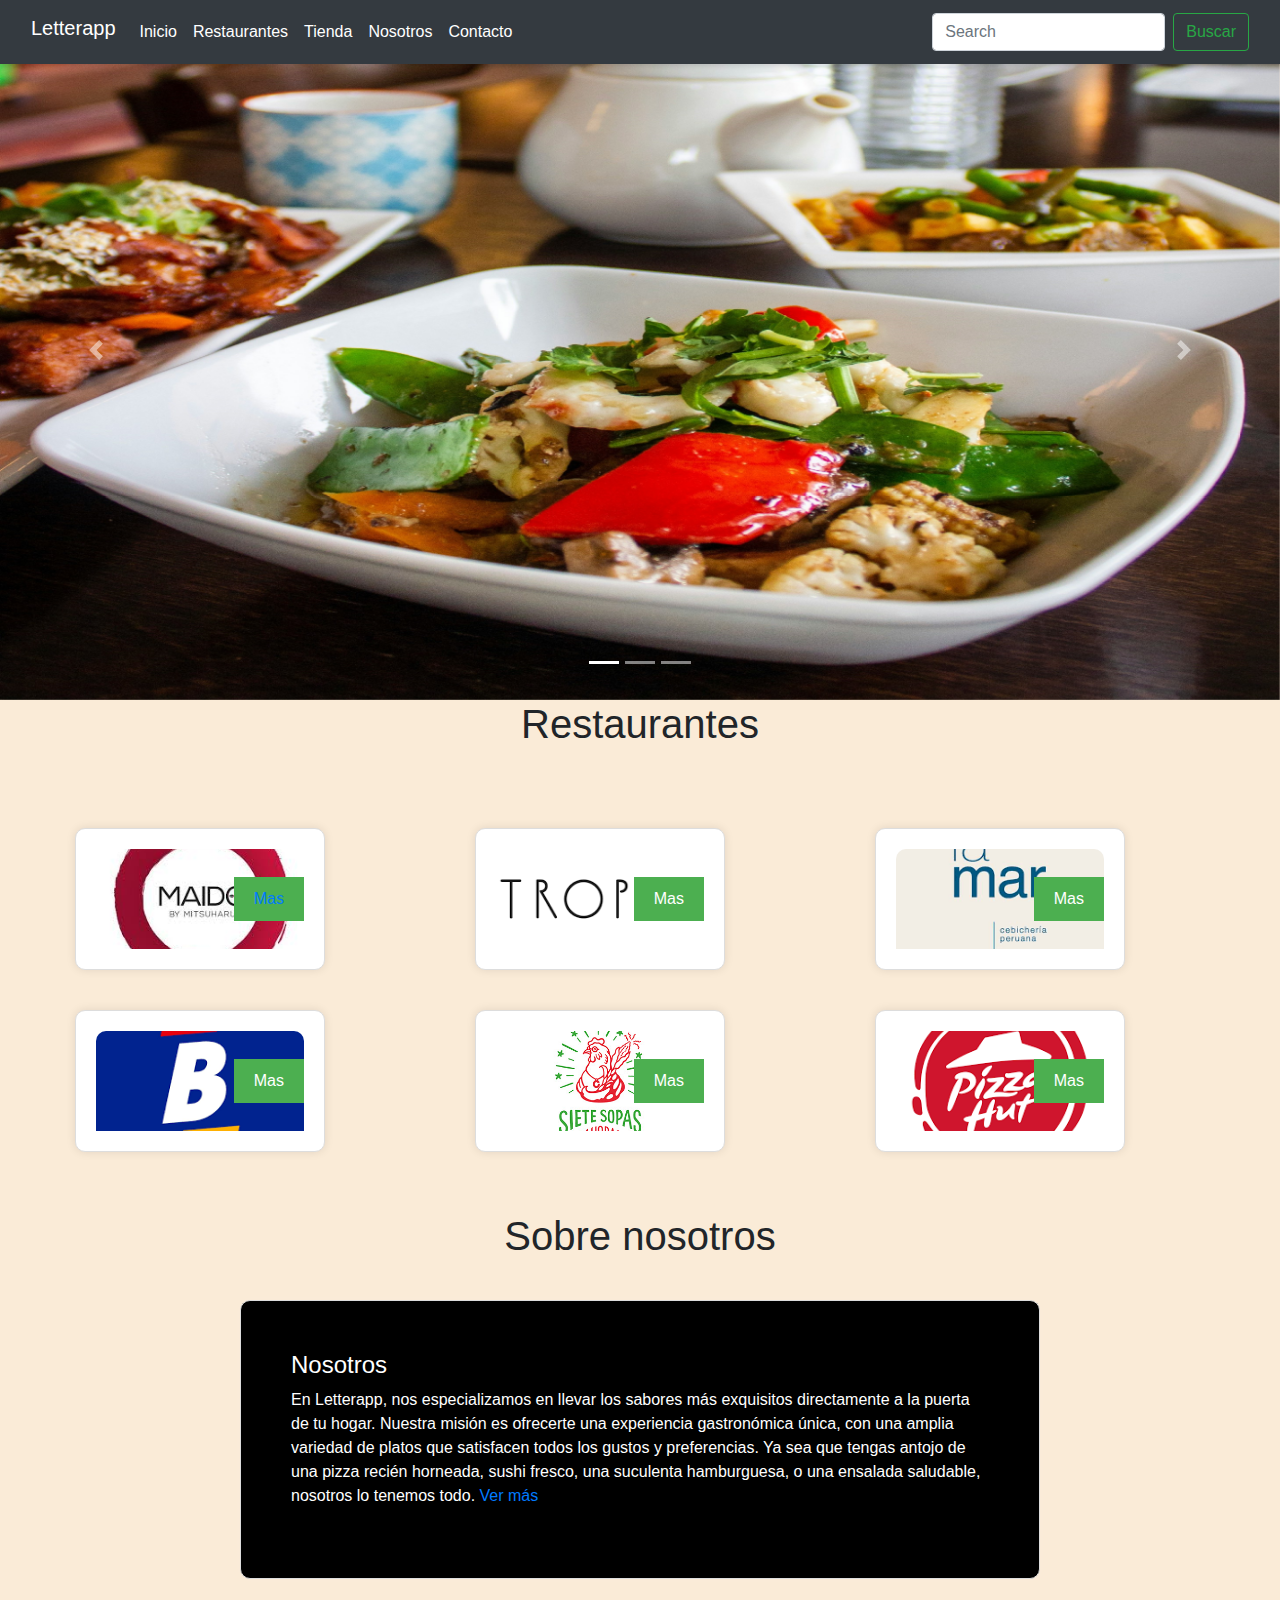
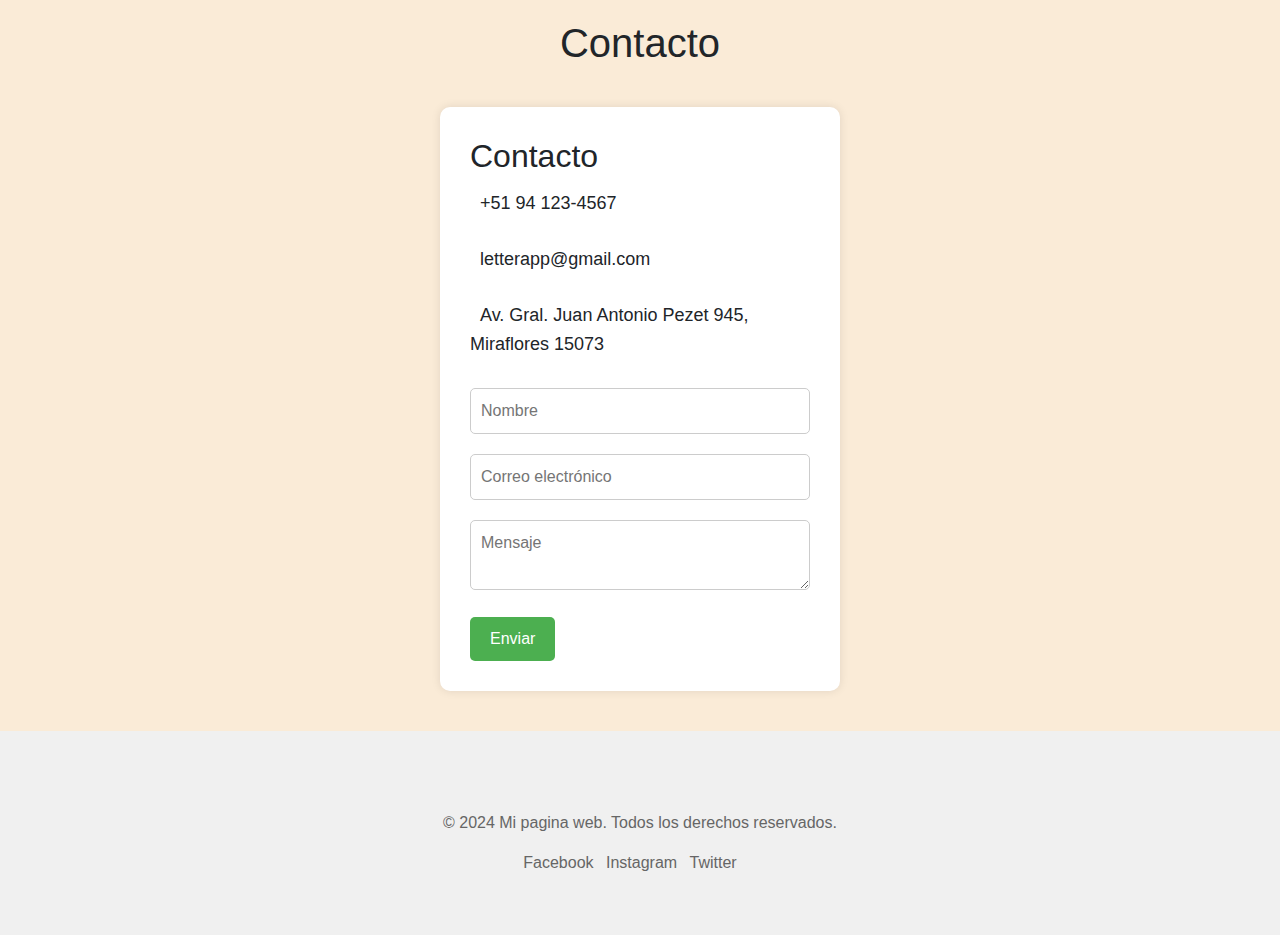
<file: leterap yp/index.html>
<!DOCTYPE html>
<html lang="en">

<head>
    <meta charset="UTF-8">
    <meta name="viewport" content="width=device-width, initial-scale=1.0">
    <link href="https://cdn.jsdelivr.net/npm/bootstrap@5.3.3/dist/css/bootstrap.min.css" rel="stylesheet"
        integrity="sha384-QWTKZyjpPEjISv5WaRU9OFeRpok6YctnYmDr5pNlyT2bRjXh0JMhjY6hW+ALEwIH" crossorigin="anonymous">
    <link rel="stylesheet" href="https://maxcdn.bootstrapcdn.com/bootstrap/4.0.0/css/bootstrap.min.css">
    <title>Letterapp</title>
    <link rel="stylesheet" href="styles/styles.css">
    <link rel="icon" type="image/x-icon" href="favicon (1).ico">
</head>

<body style="background-color: #faebd7;">

<header class="sticky-header">
      <nav class="navbar navbar-expand-lg bg-dark">
        <div class="container-fluid">
          <h1 class="navbar-brand  text-white" href="#">Letterapp</h1>
          <button class="navbar-toggler" type="button" data-bs-toggle="collapse" data-bs-target="#navbarSupportedContent" aria-controls="navbarSupportedContent" aria-expanded="false" aria-label="Toggle navigation">
            <span class="navbar-toggler-icon text-white"></span>
          </button>
          <div class="collapse navbar-collapse" id="navbarSupportedContent">
            <ul class="navbar-nav me-auto mb-2 mb-lg-0 text-white">
              <li class="nav-item">
                <a class="nav-link active  text-white" aria-current="page" href="#">Inicio</a>
              </li>
              <li class="nav-item">
                <a class="nav-link active  text-white" aria-current="page" href="#Compras">Restaurantes</a>
              </li>
              <li class="nav-item">
                <a class="nav-link active  text-white" aria-current="page" href="tienda.html">Tienda</a>
              </li>
              <li class="nav-item">
                <a class="nav-link active  text-white" aria-current="page" href="#Sobre-nosotros">Nosotros</a>
              </li>
              <li class="nav-item">
                <a class="nav-link active  text-white" aria-current="page" href="#contacto">Contacto</a>
              </li>
            </ul>
            <form class="d-flex" role="search">
              <input class="form-control me-2" type="search" placeholder="Search" aria-label="Search">
              <button class="btn btn-outline-success" type="submit">Buscar</button>
            </form>
          </div>
        </div>
      </nav>
</header>

    <!--carrusel-->
<div id="carouselExampleIndicators" class="carousel slide">
      <div class="carousel-indicators">
        <button type="button" data-bs-target="#carouselExampleIndicators" data-bs-slide-to="0" class="active" aria-current="true" aria-label="Slide 1"></button>
        <button type="button" data-bs-target="#carouselExampleIndicators" data-bs-slide-to="1" aria-label="Slide 2"></button>
        <button type="button" data-bs-target="#carouselExampleIndicators" data-bs-slide-to="2" aria-label="Slide 3"></button>
      </div>
      <div class="carousel-inner">
        <div class="carousel-item active">
          <img src="imagenes/portada_imagen3.jpg" class="d-block w-100" alt="..." width="500px" height="700px">
        </div>
        <div class="carousel-item">
          <img src="imagenes/portada_imagen1.jpg" class="d-block w-100" alt="..." width="500px" height="700px">
        </div>
        <div class="carousel-item">
          <img src="imagenes/portada_imagen3.jpg" class="d-block w-100" alt="..." width="500px" height="700px">
        </div>
      </div>
      <button class="carousel-control-prev" type="button" data-bs-target="#carouselExampleIndicators" data-bs-slide="prev">
        <span class="carousel-control-prev-icon" aria-hidden="true"></span>
        <span class="visually-hidden">Previous</span>
      </button>
      <button class="carousel-control-next" type="button" data-bs-target="#carouselExampleIndicators" data-bs-slide="next">
        <span class="carousel-control-next-icon" aria-hidden="true"></span>
        <span class="visually-hidden">Next</span>
      </button>
    </div>

    <div class="compras">
        <h1 id="Compras" class="button-h1">Restaurantes</a></h1>
</div>

    <!--tarjetas de comida-->
<div class="container">
        <div class="row">
          <div class="col-md-4 col-sm-6 col-xs-12">
            <div class="card">
              <img src="imagenes/maido.jpeg" alt="Logo Tienda 1">
              <button class="btn-arrow">
                <a href="compra.html">Mas</a>
              </button>
            </div>
          </div>
          <div class="col-md-4 col-sm-6 col-xs-12">
            <div class="card">
              <img src="imagenes/troppo.png" alt="Logo Tienda 2">
              <button class="btn-arrow">
                <i class="fas fa-chevron-right"></i>
                Mas
              </button>
            </div>
          </div>
          <div class="col-md-4 col-sm-6 col-xs-12">
            <div class="card">
              <img src="imagenes/la mar.png" alt="Logo Tienda 3">
              <button class="btn-arrow">
                <i class="fas fa-chevron-right"></i>
                Mas
              </button>
            </div>
          </div>
          <div class="col-md-4 col-sm-6 col-xs-12">
            <div class="card">
              <img src="imagenes/bembos.png" alt="Logo Tienda 4">
              <button class="btn-arrow">
                <i class="fas fa-chevron-right"></i>
                Mas
              </button>
            </div>
          </div>
          <div class="col-md-4 col-sm-6 col-xs-12">
            <div class="card">
              <img src="imagenes/siete sopas.jpg" alt="Logo Tienda 5">
              <button class="btn-arrow">
                <i class="fas fa-chevron-right"></i>
                Mas
              </button>
            </div>
          </div>
          <div class="col-md-4 col-sm-6 col-xs-12">
            <div class="card">
              <img src="imagenes/pizza hut.png" alt="Logo Tienda 6">
              <button class="btn-arrow">
                <i class="fas fa-chevron-right"></i>
                Mas
              </button>
            </div>
          </div>
        </div>
</div>

<h1 id="Sobre-nosotros">Sobre nosotros</h1>

<div class="about-card">
        <div class="about-card-body">
            <h2>Nosotros</h2>
            <p>En Letterapp, nos especializamos en llevar los sabores más exquisitos directamente a la
                puerta de tu hogar. Nuestra misión es ofrecerte una experiencia gastronómica única, con una amplia
                variedad de platos que satisfacen todos los gustos y preferencias. Ya sea que tengas antojo de una pizza
                recién horneada, sushi fresco, una suculenta hamburguesa, o una ensalada saludable, nosotros lo tenemos
                todo. <a href="sobremas.html">Ver más</a></p>
        </div>
</div>




<h1 id="contacto">Contacto</h1>

<div class="contact-card">
        <h2>Contacto</h2>
        <ul>
            <li>
                <i class="fas fa-phone"></i>
                <span>+51 94 123-4567</span>
            </li>
            <li>
                <i class="fas fa-envelope"></i>
                <span>letterapp@gmail.com</span>
            </li>
            <li>
                <i class="fas fa-map-marker-alt"></i>
                <span>Av. Gral. Juan Antonio Pezet 945, Miraflores 15073</span>
            </li>
        </ul>
        <form>
            <input type="text" placeholder="Nombre">
            <input type="email" placeholder="Correo electrónico">
            <textarea placeholder="Mensaje"></textarea>
            <button>Enviar</button>
        </form>
</div>

    <!-- Pie de página -->
<footer class="footer">
        <div class="container">
            <div class="row">
                <div class="col-md-12">
                    <p>&copy; 2024 Mi pagina web. Todos los derechos reservados.</p>
                    <ul class="list-inline">
                        <li class="list-inline-item"><a href="#" target="_blank">Facebook</a></li>
                        <li class="list-inline-item"><a href="#" target="_blank">Instagram</a></li>
                        <li class="list-inline-item"><a href="#" target="_blank">Twitter</a></li>
                    </ul>
                </div>
            </div>
        </div>
</footer>

    <script src="https://maxcdn.bootstrapcdn.com/bootstrap/4.0.0/js/bootstrap.min.js"></script>
    <script src="https://cdn.jsdelivr.net/npm/bootstrap@5.3.3/dist/js/bootstrap.bundle.min.js"
        integrity="sha384-YvpcrYf0tY3lHB60NNkmXc5s9fDVZLESaAA55NDzOxhy9GkcIdslK1eN7N6jIeHz"
        crossorigin="anonymous"></script>
</body>

</html>
</file>
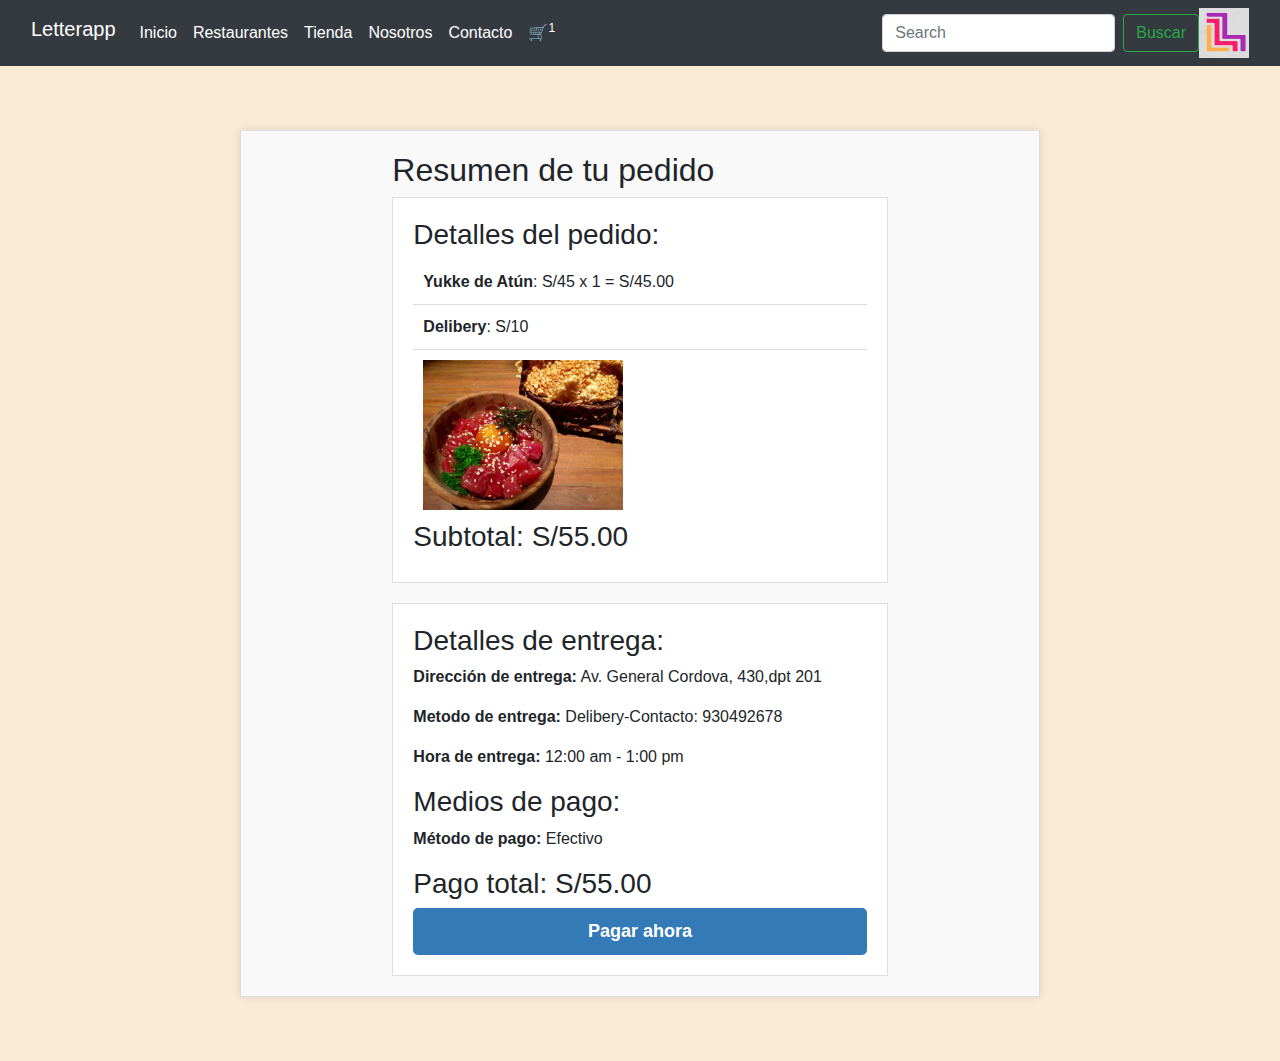
<file: leterap yp/carrito.html>
<!DOCTYPE html>
<html lang="en">
<head>
    <meta charset="UTF-8">
    <meta name="viewport" content="width=device-width, initial-scale=1.0">
    <title>Letterapp</title>
    <link href="https://cdn.jsdelivr.net/npm/bootstrap@5.3.3/dist/css/bootstrap.min.css" rel="stylesheet"
        integrity="sha384-QWTKZyjpPEjISv5WaRU9OFeRpok6YctnYmDr5pNlyT2bRjXh0JMhjY6hW+ALEwIH" crossorigin="anonymous">
    <link rel="stylesheet" href="https://maxcdn.bootstrapcdn.com/bootstrap/4.0.0/css/bootstrap.min.css">
    <link rel="stylesheet" href="styles/styles.css">
</head>
<body>
    <header>
        <nav class="navbar navbar-expand-lg bg-dark">
          <div class="container-fluid">
            <h1 class="navbar-brand  text-white" href="#">Letterapp</h1>
            <button class="navbar-toggler" type="button" data-bs-toggle="collapse" data-bs-target="#navbarSupportedContent" aria-controls="navbarSupportedContent" aria-expanded="false" aria-label="Toggle navigation">
              <span class="navbar-toggler-icon"></span>
            </button>
            <div class="collapse navbar-collapse" id="navbarSupportedContent">
              <ul class="navbar-nav me-auto mb-2 mb-lg-0 text-white">
                <li class="nav-item">
                  <a class="nav-link active  text-white" aria-current="page" href="index.html">Inicio</a>
                </li>
                <li class="nav-item">
                  <a class="nav-link active  text-white" aria-current="page" href="index.html">Restaurantes</a>
                </li>
                <li class="nav-item">
                  <a class="nav-link active  text-white" aria-current="page" href="tienda.html">Tienda</a>
                </li>
                <li class="nav-item">
                  <a class="nav-link active  text-white" aria-current="page" href="index.html">Nosotros</a>
                </li>
                <li class="nav-item">
                  <a class="nav-link active  text-white" aria-current="page" href="index.html">Contacto</a>
                </li>
                <li class="nav-item">
                    <a class="nav-link active  text-white" aria-current="page" href="carrito.html">🛒<sup>1</sup></a>
                </li>
              </ul>
              <form class="d-flex" role="search">
                <input class="form-control me-2" type="search" placeholder="Search" aria-label="Search">
                <button class="btn btn-outline-success" type="submit">Buscar</button>
              </form>
              <div class="logo">
                <img src="imagenes/logo app.png" alt="Logo" width="50px" height="50px">
            </div>
            </div>
          </div>
        </nav>
  </header>

<br>
<div class="container-pago">
    <div class="row">
      <div class="col-md-8 offset-md-2">
        <h2>Resumen de tu pedido</h2>
        <div class="order-summary">
          <h3>Detalles del pedido:</h3>
          <ul>
            <li><strong>Yukke de Atún</strong>: S/45 x 1 = S/45.00</li>
            <li><strong>Delibery</strong>: S/10</li>
            <li><img src="imagenes/yukke-de-atun.jpg" alt="" width="200px" height="150px"></li>
          </ul>
          <h3>Subtotal: S/55.00</h3>
        </div>
        <div class="payment-total">
          <div class="delivery-details">
            <h3>Detalles de entrega:</h3>
            <p><strong>Dirección de entrega:</strong> Av. General Cordova, 430,dpt 201</p>
            <p><strong>Metodo de entrega:</strong> Delibery-Contacto: 930492678 </p>
            <p><strong>Hora de entrega:</strong> 12:00 am - 1:00 pm</p>
          </div>
          <div class="payment-methods">
            <h3>Medios de pago:</h3>
            <p><strong>Método de pago:</strong> Efectivo</p>
            <h3>Pago total: S/55.00</h3>
          </div>
          <button class="btn btn-primary btn-block">Pagar ahora</button>
        </div>
      </div>
    </div>
  </div>
  <br>



<script src="https://maxcdn.bootstrapcdn.com/bootstrap/4.0.0/js/bootstrap.min.js"></script>
<script src="https://cdn.jsdelivr.net/npm/bootstrap@5.3.3/dist/js/bootstrap.bundle.min.js"
      integrity="sha384-YvpcrYf0tY3lHB60NNkmXc5s9fDVZLESaAA55NDzOxhy9GkcIdslK1eN7N6jIeHz"
      crossorigin="anonymous"></script> 
</body>
</html>
</file>
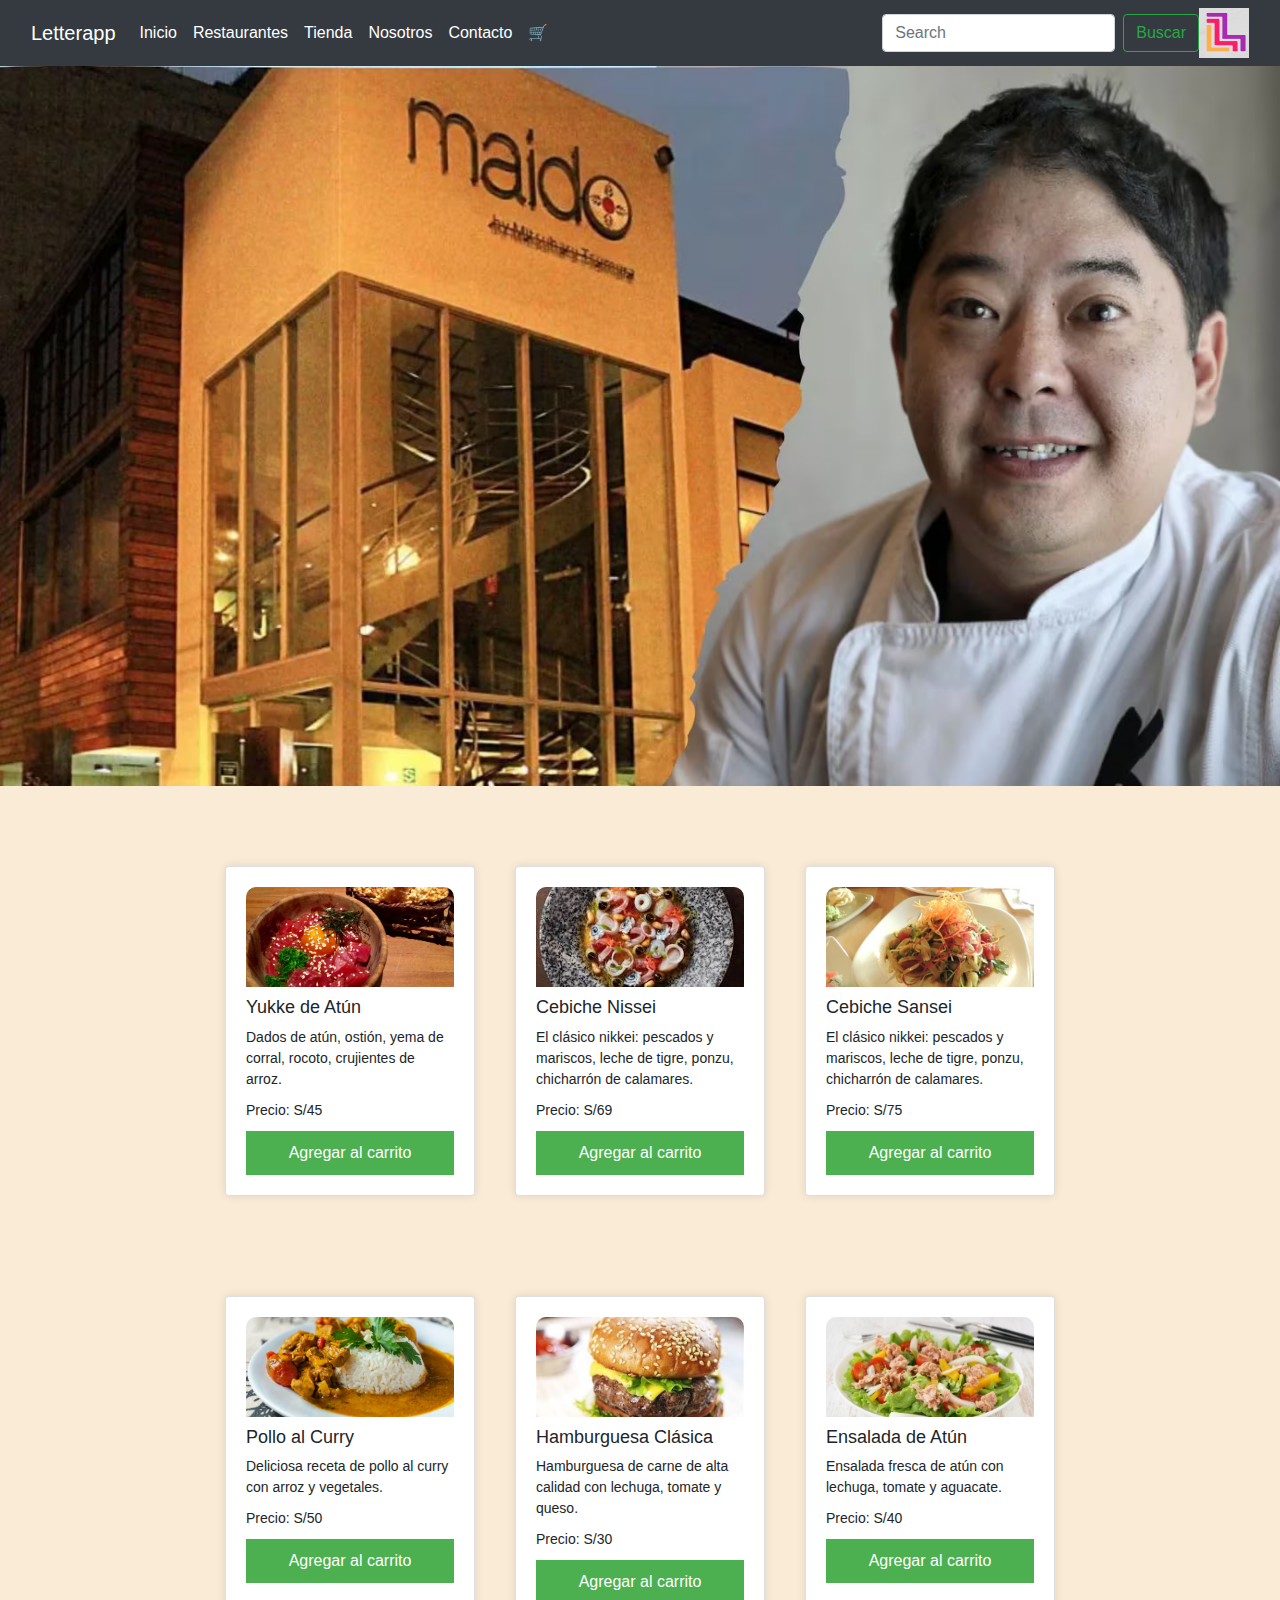
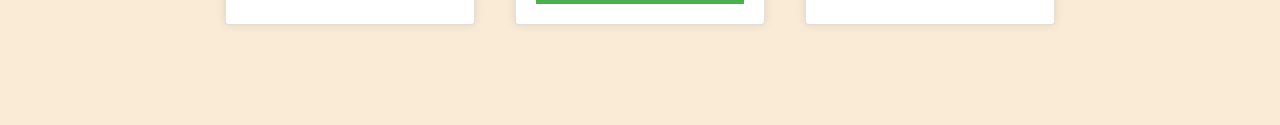
<file: leterap yp/compra.html>
<!DOCTYPE html>
<html lang="en">
<head>
    <meta charset="UTF-8">
    <meta name="viewport" content="width=device-width, initial-scale=1.0">
    <title>Letterapp</title>
    <link rel="stylesheet" href="styles/styles.css">
    <link rel="stylesheet" href="https://cdn.jsdelivr.net/npm/bootstrap@5.3.3/dist/css/bootstrap.min.css">
    <link rel="stylesheet" href="https://maxcdn.bootstrapcdn.com/bootstrap/4.0.0/css/bootstrap.min.css">
</head>
<body style="background-color: #faebd7;">
    <header class="header_compra">
        <nav class="navbar navbar-expand-lg bg-dark">
            <div class="container-fluid">
              <a class="navbar-brand  text-white" href="#">Letterapp</a>
              <button class="navbar-toggler" type="button" data-bs-toggle="collapse" data-bs-target="#navbarSupportedContent" aria-controls="navbarSupportedContent" aria-expanded="false" aria-label="Toggle navigation">
                <span class="navbar-toggler-icon"></span>
              </button>
              <div class="collapse navbar-collapse" id="navbarSupportedContent">
                <ul class="navbar-nav me-auto mb-2 mb-lg-0 text-white">
                  <li class="nav-item">
                    <a class="nav-link active  text-white" aria-current="page" href="index.html">Inicio</a>
                  </li>
                  <li class="nav-item">
                    <a class="nav-link active  text-white" aria-current="page" href="#Compras">Restaurantes</a>
                  </li>
                  <li class="nav-item">
                    <a class="nav-link active  text-white" aria-current="page" href="tienda.html">Tienda</a>
                  </li>
                  <li class="nav-item">
                    <a class="nav-link active  text-white" aria-current="page" href="#Sobre-nosotros">Nosotros</a>
                  </li>
                  <li class="nav-item">
                    <a class="nav-link active  text-white" aria-current="page" href="#contacto">Contacto</a>
                  </li>
                  <li class="nav-item">
                    <a class="nav-link active  text-white" aria-current="page" href="carrito.html">🛒</a>
                  </li>
                </ul>
                <form class="d-flex" role="search">
                  <input class="form-control me-2" type="search" placeholder="Search" aria-label="Search">
                  <button class="btn btn-outline-success" type="submit">Buscar</button>
                </form>
                <div class="logo">
                  <img src="imagenes/logo app.png" alt="Logo" width="50px" height="50px">
              </div>
              </div>
            </div>
          </nav>
</header>
    

<img class="maido-img" src="imagenes/maido foto.avif" alt="" >

<div class="container">
    <!-- Tarjeta de comida 1 -->
    <div class="card">
        <a href="mas.html"><img src="imagenes/yukke-de-atun.jpg" alt="Imagen de la comida 1"></a>
      <h2>Yukke de Atún</h2>
      <p>Dados de atún, ostión, yema de corral, rocoto, crujientes de arroz.</p>
      <p>Precio: S/45</p>
      <button>Agregar al carrito</button>
    </div>
  
    <!-- Tarjeta de comida 2 -->
    <div class="card">
        <a href="mas.html"><img src="imagenes/ceviche nissei.jpg" alt="Imagen de la comida 2"></a>
      <h2>Cebiche Nissei</h2>
      <p>El clásico nikkei: pescados y mariscos, leche de tigre, ponzu, chicharrón de calamares.</p>
      <p>Precio: S/69</p>
      <button>Agregar al carrito</button>
    </div>
  
    <!-- Tarjeta de comida 3 -->
    <div class="card">
        <a href="mas.html"><img src="imagenes/sansei-seafood-restaurant.jpg" alt="Imagen de la comida 3"></a>
      <h2>Cebiche Sansei</h2>
      <p>El clásico nikkei: pescados y mariscos, leche de tigre, ponzu, chicharrón de calamares.</p>
      <p>Precio: S/75</p>
      <button>Agregar al carrito</button>
    </div>
 
    <!-- Contenedor principal -->
<div class="container">
    <!-- Tarjeta de comida 1 -->
    <div class="card">
      <img src="imagenes/pollo-al-curry.webp" alt="Imagen de la comida 1">
      <h2>Pollo al Curry</h2>
      <p>Deliciosa receta de pollo al curry con arroz y vegetales.</p>
      <p>Precio: S/50</p>
      <button>Agregar al carrito</button>
    </div>
  
    <!-- Tarjeta de comida 2 -->
    <div class="card">
      <img src="imagenes/hamburguesa clasica.jpg" alt="Imagen de la comida 2">
      <h2>Hamburguesa Clásica</h2>
      <p>Hamburguesa de carne de alta calidad con lechuga, tomate y queso.</p>
      <p>Precio:  S/30</p>
      <button>Agregar al carrito</button>
    </div>
  
    <!-- Tarjeta de comida 3 -->
    <div class="card">
      <img src="imagenes/ensalada de atun.jpg" alt="Imagen de la comida 3">
      <h2>Ensalada de Atún</h2>
      <p>Ensalada fresca de atún con lechuga, tomate y aguacate.</p>
      <p>Precio:  S/40</p>
      <button>Agregar al carrito</button>
    </div>
    
    
    
<script src="https://maxcdn.bootstrapcdn.com/bootstrap/4.0.0/js/bootstrap.min.js"></script>
<script src="https://cdn.jsdelivr.net/npm/bootstrap@5.3.3/dist/js/bootstrap.bundle.min.js"
      integrity="sha384-YvpcrYf0tY3lHB60NNkmXc5s9fDVZLESaAA55NDzOxhy9GkcIdslK1eN7N6jIeHz"
      crossorigin="anonymous"></script>
</body>
</html>
</file>
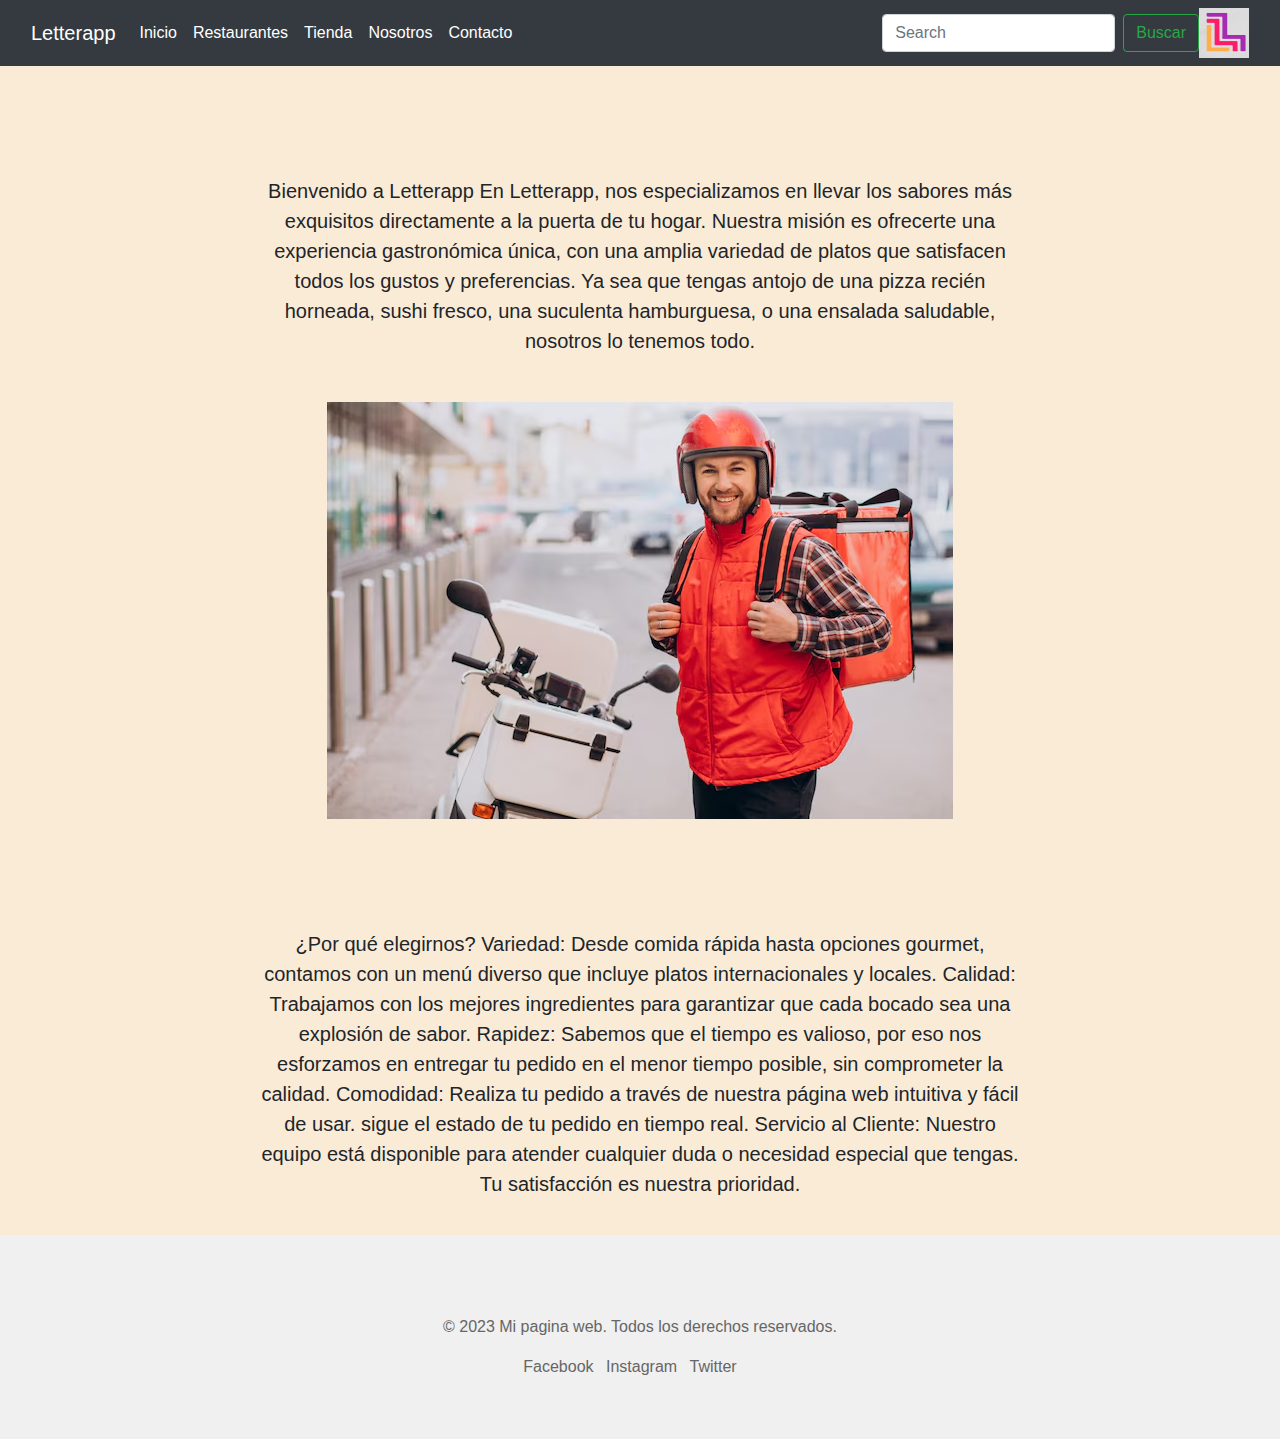
<file: leterap yp/sobremas.html>
<!DOCTYPE html>
<html lang="en">

<head>
    <meta charset="UTF-8">
    <meta name="viewport" content="width=device-width, initial-scale=1.0">
    <title>Letterapp</title>
    <link href="https://cdn.jsdelivr.net/npm/bootstrap@5.3.3/dist/css/bootstrap.min.css" rel="stylesheet"
        integrity="sha384-QWTKZyjpPEjISv5WaRU9OFeRpok6YctnYmDr5pNlyT2bRjXh0JMhjY6hW+ALEwIH" crossorigin="anonymous">
    <link rel="stylesheet" href="https://maxcdn.bootstrapcdn.com/bootstrap/4.0.0/css/bootstrap.min.css">
    <link rel="stylesheet" href="styles/styles.css">
<body style="background-color: #faebd7;">

    <header>
        <nav class="navbar navbar-expand-lg bg-dark">
            <div class="container-fluid">
              <a class="navbar-brand  text-white" href="#">Letterapp</a>
              <button class="navbar-toggler" type="button" data-bs-toggle="collapse" data-bs-target="#navbarSupportedContent" aria-controls="navbarSupportedContent" aria-expanded="false" aria-label="Toggle navigation">
                <span class="navbar-toggler-icon"></span>
              </button>
              <div class="collapse navbar-collapse" id="navbarSupportedContent">
                <ul class="navbar-nav me-auto mb-2 mb-lg-0 text-white">
                  <li class="nav-item">
                    <a class="nav-link active  text-white" aria-current="page" href="index.html">Inicio</a>
                  </li>
                  <li class="nav-item">
                    <a class="nav-link active  text-white" aria-current="page" href="#Compras">Restaurantes</a>
                  </li>
                  <li class="nav-item">
                    <a class="nav-link active  text-white" aria-current="page" href="tienda.html">Tienda</a>
                  </li>
                  <li class="nav-item">
                    <a class="nav-link active  text-white" aria-current="page" href="#Sobre-nosotros">Nosotros</a>
                  </li>
                  <li class="nav-item">
                    <a class="nav-link active  text-white" aria-current="page" href="#contacto">Contacto</a>
                  </li>
                </ul>
                <form class="d-flex" role="search">
                  <input class="form-control me-2" type="search" placeholder="Search" aria-label="Search">
                  <button class="btn btn-outline-success" type="submit">Buscar</button>
                </form>
                <div class="logo">
                  <img src="imagenes/logo app.png" alt="Logo" width="50px" height="50px">
              </div>
              </div>
            </div>
          </nav>
</header>

<div class="text-sobre">
    <p>Bienvenido a Letterapp
    En Letterapp, nos especializamos en llevar los sabores más exquisitos directamente a la puerta de tu hogar.
    Nuestra misión es ofrecerte una experiencia gastronómica única, con una amplia variedad de platos que
    satisfacen todos los gustos y preferencias. Ya sea que tengas antojo de una pizza recién horneada, sushi
    fresco, una suculenta hamburguesa, o una ensalada saludable, nosotros lo tenemos todo.</p>
</div>


<div class="img-repartidor">
<img src="imagenes/repartidor-comida.avif" alt="" >
</div>

<div class="text-sobre2">
    <p>¿Por qué elegirnos?
        Variedad: Desde comida rápida hasta opciones gourmet, contamos con un menú diverso que incluye platos internacionales y locales.
        Calidad: Trabajamos con los mejores ingredientes para garantizar que cada bocado sea una explosión de sabor.
        Rapidez: Sabemos que el tiempo es valioso, por eso nos esforzamos en entregar tu pedido en el menor tiempo posible, sin comprometer la calidad.
        Comodidad: Realiza tu pedido a través de nuestra página web intuitiva y fácil de usar. sigue el estado de tu pedido en tiempo real.
        Servicio al Cliente: Nuestro equipo está disponible para atender cualquier duda o necesidad especial que tengas. Tu satisfacción es nuestra prioridad.</p>
</div>





 <!-- Pie de página -->
 <footer class="footer">
    <div class="container">
        <div class="row">
            <div class="col-md-12">
                <p>&copy; 2023 Mi pagina web. Todos los derechos reservados.</p>
                <ul class="list-inline">
                    <li class="list-inline-item"><a href="#" target="_blank">Facebook</a></li>
                    <li class="list-inline-item"><a href="#" target="_blank">Instagram</a></li>
                    <li class="list-inline-item"><a href="#" target="_blank">Twitter</a></li>
                </ul>
            </div>
        </div>
    </div>
</footer>


<script src="https://maxcdn.bootstrapcdn.com/bootstrap/4.0.0/js/bootstrap.min.js"></script>
    <script src="https://cdn.jsdelivr.net/npm/bootstrap@5.3.3/dist/js/bootstrap.bundle.min.js"
        integrity="sha384-YvpcrYf0tY3lHB60NNkmXc5s9fDVZLESaAA55NDzOxhy9GkcIdslK1eN7N6jIeHz"
        crossorigin="anonymous"></script>
</body>

</html>
</file>
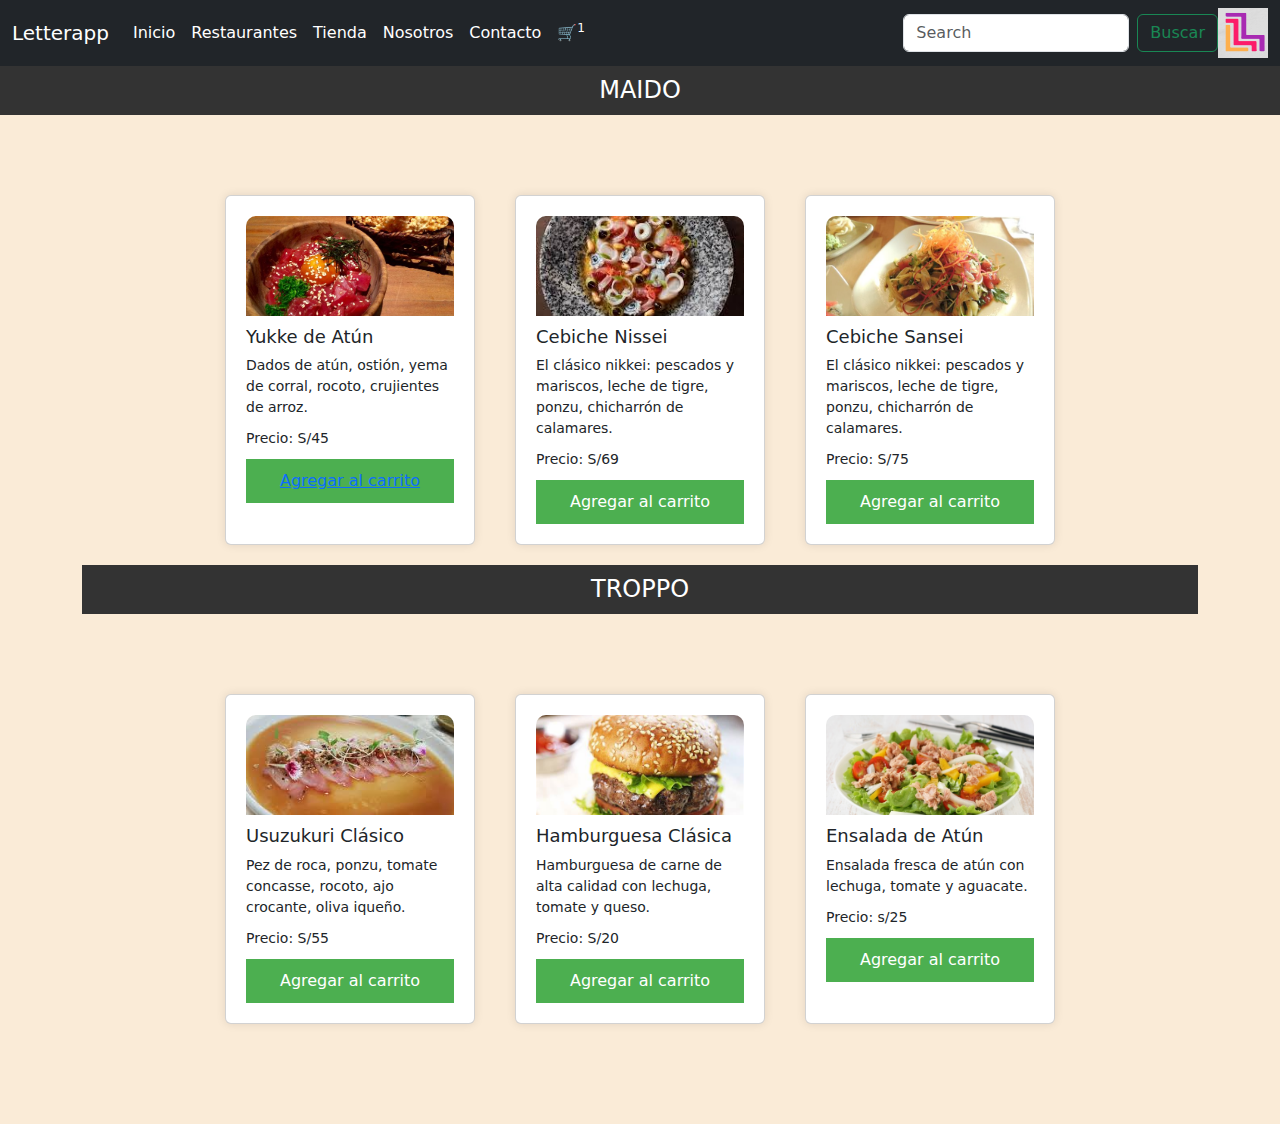
<file: leterap yp/tienda.html>
<!DOCTYPE html>
<html lang="en">
<head>
    <meta charset="UTF-8">
    <meta name="viewport" content="width=device-width, initial-scale=1.0">
    <title>Letterapp</title>
    <link rel="stylesheet" href="styles/styles.css">
    <link rel="stylesheet" href="https://maxcdn.bootstrapcdn.com/bootstrap/4.0.0/css/bootstrap.min.css">
    <link href="https://cdn.jsdelivr.net/npm/bootstrap@5.3.3/dist/css/bootstrap.min.css" rel="stylesheet"
        integrity="sha384-QWTKZyjpPEjISv5WaRU9OFeRpok6YctnYmDr5pNlyT2bRjXh0JMhjY6hW+ALEwIH" crossorigin="anonymous">
</head>
<body style="background-color: #faebd7;">
    <header>
        <nav class="navbar navbar-expand-lg bg-dark">
            <div class="container-fluid">
              <a class="navbar-brand  text-white" href="#">Letterapp</a>
              <button class="navbar-toggler" type="button" data-bs-toggle="collapse" data-bs-target="#navbarSupportedContent" aria-controls="navbarSupportedContent" aria-expanded="false" aria-label="Toggle navigation">
                <span class="navbar-toggler-icon"></span>
              </button>
              <div class="collapse navbar-collapse" id="navbarSupportedContent">
                <ul class="navbar-nav me-auto mb-2 mb-lg-0 text-white">
                  <li class="nav-item">
                    <a class="nav-link active  text-white" aria-current="page" href="index.html">Inicio</a>
                  </li>
                  <li class="nav-item">
                    <a class="nav-link active  text-white" aria-current="page" href="index.html">Restaurantes</a>
                  </li>
                  <li class="nav-item">
                    <a class="nav-link active  text-white" aria-current="page" href="tienda.html">Tienda</a>
                  </li>
                  <li class="nav-item">
                    <a class="nav-link active  text-white" aria-current="page" href="index.html">Nosotros</a>
                  </li>
                  <li class="nav-item">
                    <a class="nav-link active  text-white" aria-current="page" href="index.html">Contacto</a>
                  </li>
                  <li class="nav-item">
                    <a class="nav-link active  text-white" aria-current="page" href="carrito.html">🛒<sup>1</sup></a>
                  </li>
                </ul>
                <form class="d-flex" role="search">
                  <input class="form-control me-2" type="search" placeholder="Search" aria-label="Search">
                  <button class="btn btn-outline-success" type="submit">Buscar</button>
                </form>
                <div class="logo">
                  <img src="imagenes/logo app.png" alt="Logo" width="50px" height="50px">
              </div>
              </div>
            </div>
          </nav>
</header>
<!--titulo-->
<div class="title-bar">
    <h1>MAIDO</h1>
  </div>

<div class="container">
    <!-- Tarjeta de comida 1 -->
    <div class="card">
        <a href="mas.html"><img src="imagenes/yukke-de-atun.jpg" alt="Imagen de la comida 1"></a>
      <h2>Yukke de Atún</h2>
      <p>Dados de atún, ostión, yema de corral, rocoto, crujientes de arroz.</p>
      <p>Precio: S/45</p>
      <button><a href="carrito.html">Agregar al carrito</a></button>
    </div>
  
    <!-- Tarjeta de comida 2 -->
    <div class="card">
        <a href="mas.html"><img src="imagenes/ceviche nissei.jpg" alt="Imagen de la comida 2"></a>
      <h2>Cebiche Nissei</h2>
      <p>El clásico nikkei: pescados y mariscos, leche de tigre, ponzu, chicharrón de calamares.</p>
      <p>Precio: S/69</p>
      <button>Agregar al carrito</button>
    </div>
  
    <!-- Tarjeta de comida 3 -->
    <div class="card">
        <a href="mas.html"><img src="imagenes/sansei-seafood-restaurant.jpg" alt="Imagen de la comida 3"></a>
      <h2>Cebiche Sansei</h2>
      <p>El clásico nikkei: pescados y mariscos, leche de tigre, ponzu, chicharrón de calamares.</p>
      <p>Precio: S/75</p>
      <button>Agregar al carrito</button>
    </div>

    <div class="title-bar">
        <h1>TROPPO</h1>
      </div>

    <!-- Contenedor principal -->
<div class="container">
    <!-- Tarjeta de comida 1 -->
    <div class="card">
      <img src="imagenes/Usuzuki.jpg" alt="Imagen de la comida 1">
      <h2>Usuzukuri Clásico</h2>
      <p>Pez de roca, ponzu, tomate concasse, rocoto, ajo crocante, oliva iqueño.</p>
      <p>Precio: S/55</p>
      <button>Agregar al carrito</button>
    </div>
  
    <!-- Tarjeta de comida 2 -->
    <div class="card">
      <img src="imagenes/hamburguesa clasica.jpg" alt="Imagen de la comida 2">
      <h2>Hamburguesa Clásica</h2>
      <p>Hamburguesa de carne de alta calidad con lechuga, tomate y queso.</p>
      <p>Precio: S/20</p>
      <button>Agregar al carrito</button>
    </div>
  
    <!-- Tarjeta de comida 3 -->
    <div class="card">
      <img src="imagenes/ensalada de atun.jpg" alt="Imagen de la comida 3">
      <h2>Ensalada de Atún</h2>
      <p>Ensalada fresca de atún con lechuga, tomate y aguacate.</p>
      <p>Precio: s/25</p>
      <button>Agregar al carrito</button>
    </div>

    <script src="https://maxcdn.bootstrapcdn.com/bootstrap/4.0.0/js/bootstrap.min.js"></script>
    <script src="https://cdn.jsdelivr.net/npm/bootstrap@5.3.3/dist/js/bootstrap.bundle.min.js"
        integrity="sha384-YvpcrYf0tY3lHB60NNkmXc5s9fDVZLESaAA55NDzOxhy9GkcIdslK1eN7N6jIeHz"
        crossorigin="anonymous"></script>
</body>
</html>
</file>
<file: leterap yp/styles/styles.css>
@import url(compra.css);
@import url(sobremas.css);
@import url(mas.css);
@import url(tienda.css);
@import url(carrito.css);
/*cuerpo*/
body{
  background-color: #faebd7;
  margin: 0;
  padding: 0;
}
.carousel{
  background-size: cover;
}
.sticky-header{
  position: fixed;
  top: 0;
  width: 100%;
  z-index: 1030; 
  background-color: #fff; 
  box-shadow: 0 2px 4px rgba(0, 0, 0, 0.1); 
}
h1{
  text-align: center;
}
/* comida tarjetas */
.card {
  margin: 20px;
  padding: 20px;
  border: 1px solid #ddd;
  border-radius: 10px;
  box-shadow: 0 0 10px rgba(0, 0, 0, 0.1);
}

.card img {
  width: 100%;
  height: 100px;
  object-fit: cover;
  border-radius: 10px 10px 0 0;
}

.btn-arrow {
  position: absolute;
  top: 50%;
  right: 20px;
  transform: translateY(-50%);
  background-color: #fff;
  border: none;
  padding: 10px;
  font-size: 18px;
  cursor: pointer;
}

.btn-arrow:hover {
  background-color: #f7f7f7;
}

@media only screen and (max-width: 768px) {

  .card {
     margin: 10px auto; 
     float: none; 
     text-align: center; 
    
   }
  .btn-arrow {
     position: relative; 
     top: auto; 
     right: auto; 
     left: 50%; 
     transform: translateX(-50%); 
   }
 }
 
/*tarjeta sobre nosotros */
.about-card {
    background-color: #000000;
    border: 1px solid #ddd;
    border-radius: 10px;
    padding: 30px;
    width: 800px; 
    box-shadow: 0 0 10px rgba(0, 0, 0, 0.1);
}
  
.about-card-body {
    padding: 20px;
}
  
.about-card-body h2 {
    margin-top: 0;
    font-size: 24px;
    color: #ffffff;
}
  
.about-card-body p {
    margin-bottom: 20px;
    font-size: 16px;
    color: #ffffff;
}
.about-card {

    margin: 40px auto; 
}
/* Tarjeta sobre nosotros */
.about-card {
  
  max-width: 800px; 
  margin: 40px auto; 
  padding: 30px; 
  box-shadow: 0 0 10px rgba(255, 255, 255, 0.1); 
}


@media (max-width: 1200px) {
  .about-card {
    max-width: 600px; 
  }
}

@media (max-width: 768px) {
  .about-card {
    max-width: 400px;
  }
}

@media (max-width: 480px) {
  .about-card {
    max-width: 300px; 
  }
}


/* Tarjeta de contacto */
.contact-card {
  max-width: 400px; 
  margin: 40px auto; 
  padding: 30px; 
  box-shadow: 0 0 10px rgba(0, 0, 0, 0.1); 
  background-color: #fff; 
  border-radius: 10px; 
}

/* Estilos para tarjeta */
.contact-card ul {
  list-style: none; 
  padding: 0; 
  margin: 0; 
}

.contact-card li {
  margin-bottom: 20px; 
}

.contact-card i {
  font-size: 24px; 
  margin-right: 10px; 
}

.contact-card span {
  font-size: 18px; 
}


.contact-card form {
  margin-top: 30px; 
}

.contact-card input, .contact-card textarea {
  width: 100%; 
  padding: 10px;
  margin-bottom: 20px; 
  border: 1px solid #ccc; 
  border-radius: 5px; 
}

.contact-card button {
  background-color: #4CAF50; 
  color: #fff; 
  padding: 10px 20px; 
  border: none; 
  border-radius: 5px; 
  cursor: pointer; 
}


@media (max-width: 768px) {
  .contact-card {
    max-width: 300px; 
  }
}

@media (max-width: 480px) {
  .contact-card {
    max-width: 200px; 
  }
}

/*pie de pagina */
.footer {
  background-color: #f0f0f0;
  padding: 20px 0;
  text-align: center;
  color: #666;
}

.footer ul {
  list-style: none;
  margin: 0;
  padding: 0;
}

.footer li {
display: inline-block;
margin-right: 20px;
}

.footer a {
color: #666;
text-decoration: none;
}

.footer a:hover {
color: #333;
}
</file>
